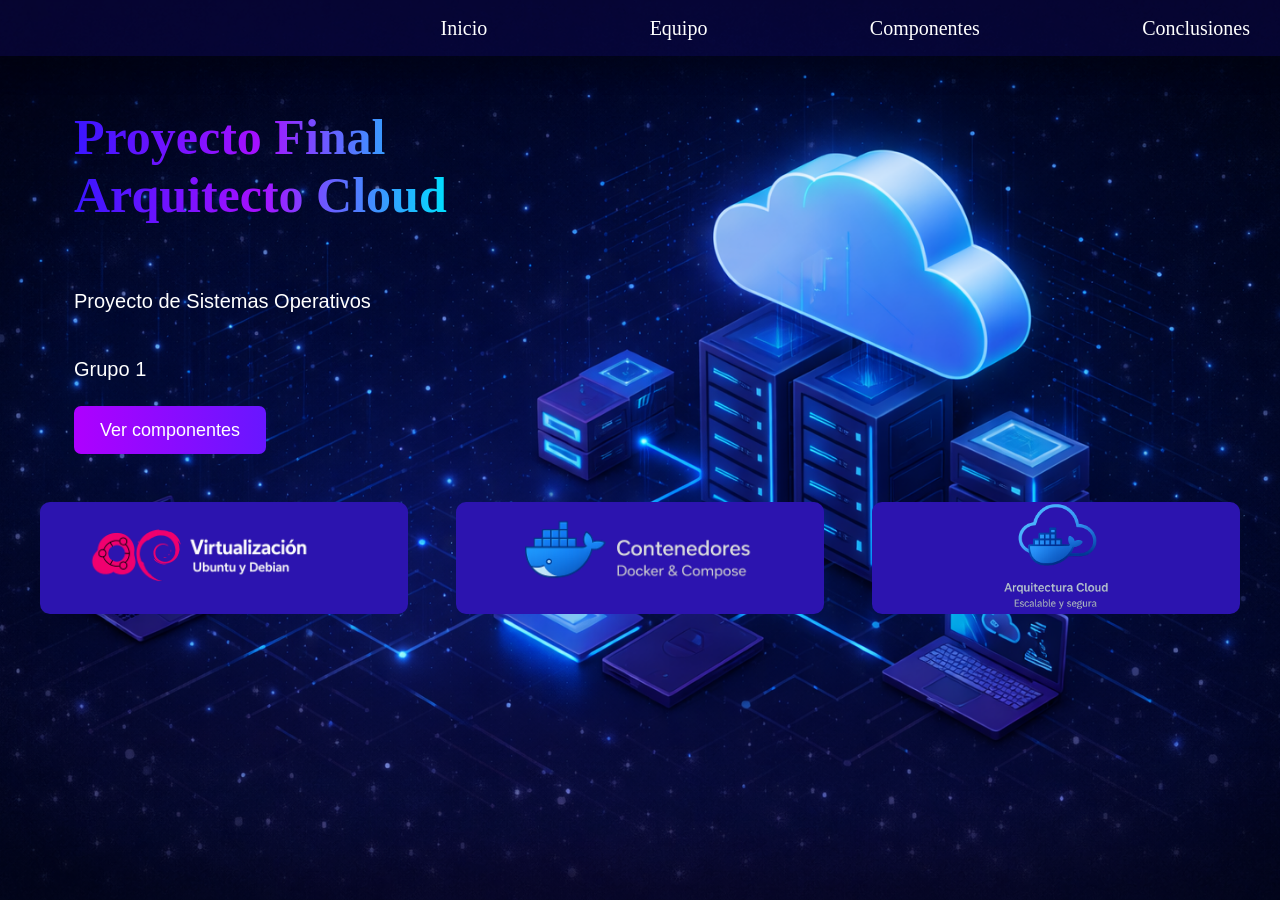
<file: docs/index.html>
<!doctype html>
<html lang="es">
  <head>
    <meta charset="UTF-8" />
    <meta name="viewport" content="width=device-width, initial-scale=1.0" />
    <link rel="stylesheet" href="./css/index.css" />
    <title>Home</title>
  </head>
  <body>
    <nav>
      <a href="./index.html">Inicio</a>
      <a href="./html/equipo.html">Equipo</a>
      <a href="./html/componentes.html">Componentes</a>
      <a href="./html/conclusiones.html">Conclusiones</a>
    </nav>
    <main>
      <section>
        <div class="contenedorPrincipal">
          <div class="contenedor1">
            <h1 class="titulo">
              Proyecto Final <br />
              Arquitecto Cloud
            </h1>
            <p class="texto">Proyecto de Sistemas Operativos</p>
            <p class="texto">Grupo 1</p>
            <a class="btnComponentes" href="./html/componentes.html"
              >Ver componentes</a
            >
          </div>
          <div class="contenedor2">
            <div class="contenedorInfo">
              <img class="imgVirtualizacion" src="./src/index-componente-virtualizacion.png" alt="Virtualización" />
            </div>
            <div class="contenedorInfo">
              <img class="imgContenedores" src="./src/index-componente-contenedores.png" alt="Contenedores" />
            </div>
            <div class="contenedorInfo">
              <img class="imgArquitectura" src="./src/index-componente-arquitectura.png" alt="Arquitectura Cloud" />
            </div>
          </div>
        </div>
      </section>
    </main>
  </body>
</html>
</file>
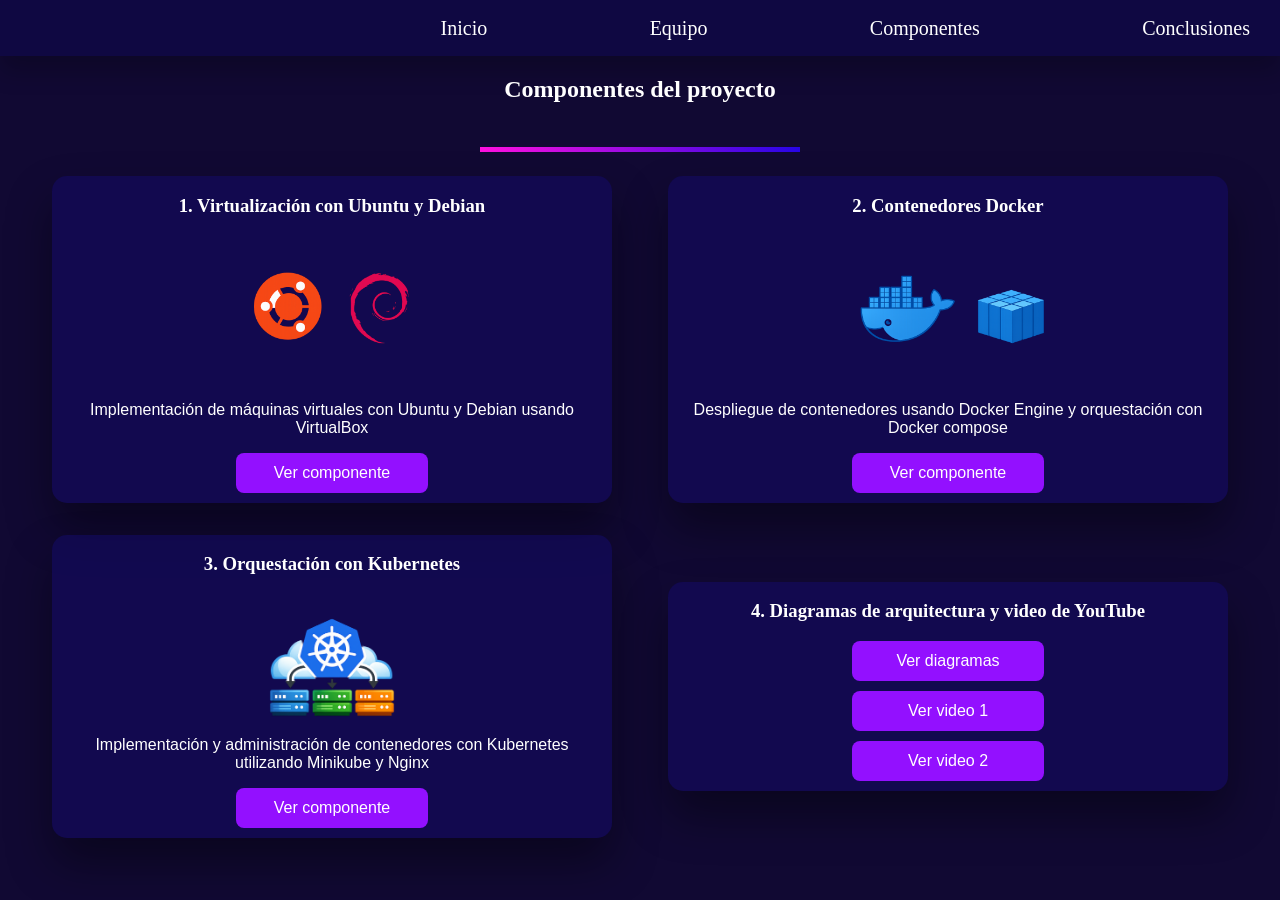
<file: docs/html/componentes.html>
<!doctype html>
<html lang="es">
  <head>
    <meta charset="UTF-8" />
    <meta name="viewport" content="width=device-width, initial-scale=1.0" />
    <link rel="stylesheet" href="../css/componentes_Principal.css" />
    <title>Componentes</title>
  </head>
  <body>
    <nav>
      <a href="../index.html">Inicio</a>
      <a href="../html/equipo.html">Equipo</a>
      <a href="../html/componentes.html">Componentes</a>
      <a href="../html/conclusiones.html">Conclusiones</a>
    </nav>
    <main class="contenedorPrincipal">
      <section>
        <h1>Componentes del proyecto</h1>
        <div class="linea"></div>
        <div class="contenedorComponentes">
          <div class="componetes">
            <div class="card">
              <h3>1. Virtualización con Ubuntu y Debian</h3>
              <img src="../src/logos-ubuntu-debian.png" alt="Ubutu y Debian" />
              <p>
                Implementación de máquinas virtuales con Ubuntu y Debian usando
                VirtualBox
              </p>
              <a class="btnVercomponente" href="../html/virtualizacion.html">Ver componente</a>
            </div>
            <div class="card">
              <h3>2. Contenedores Docker</h3>
              <img src="../src/logo-docker.png" alt="Contenedores Docker" />
              <p>
                Despliegue de contenedores usando Docker Engine y orquestación
                con Docker compose
              </p>
              <a class="btnVercomponente" href="../html/docker.html">Ver componente</a>
            </div>
          </div>
          <div class="componetes">
            <div class="card">
              <h3>3. Orquestación con Kubernetes</h3>
              <img src="../src/logo-kubernetes1.png" alt="Kubernetes" />
              <p>
                Implementación y administración de contenedores con Kubernetes
                <br />
                utilizando Minikube y Nginx
              </p>
              <a class="btnVercomponente" href="../html/kubernetes.html">Ver componente</a>
            </div>
            <div class="card">
              <h3>4. Diagramas de arquitectura y video de YouTube</h3>
              <!-- <img
                src="../src/logo-arquitectura-video.png"
                alt="Driagrama y video"
              /> -->
              <div class="conenedorBtnlink">
                <a class="btnLink" href="../html/diagramas.html">Ver diagramas</a>
                <a class="btnLink" href="https://www.youtube.com/watch?v=cbGU-Suy0mw" target="_blank" rel="noopener noreferrer">Ver video 1</a>
                <a class="btnLink" href="https://youtu.be/ZXorgMkLOH4" target="_blank" rel="noopener noreferrer">Ver video 2</a>
              </div>
            </div>
          </div>
        </div>
      </section>
    </main>
  </body>
</html>
</file>
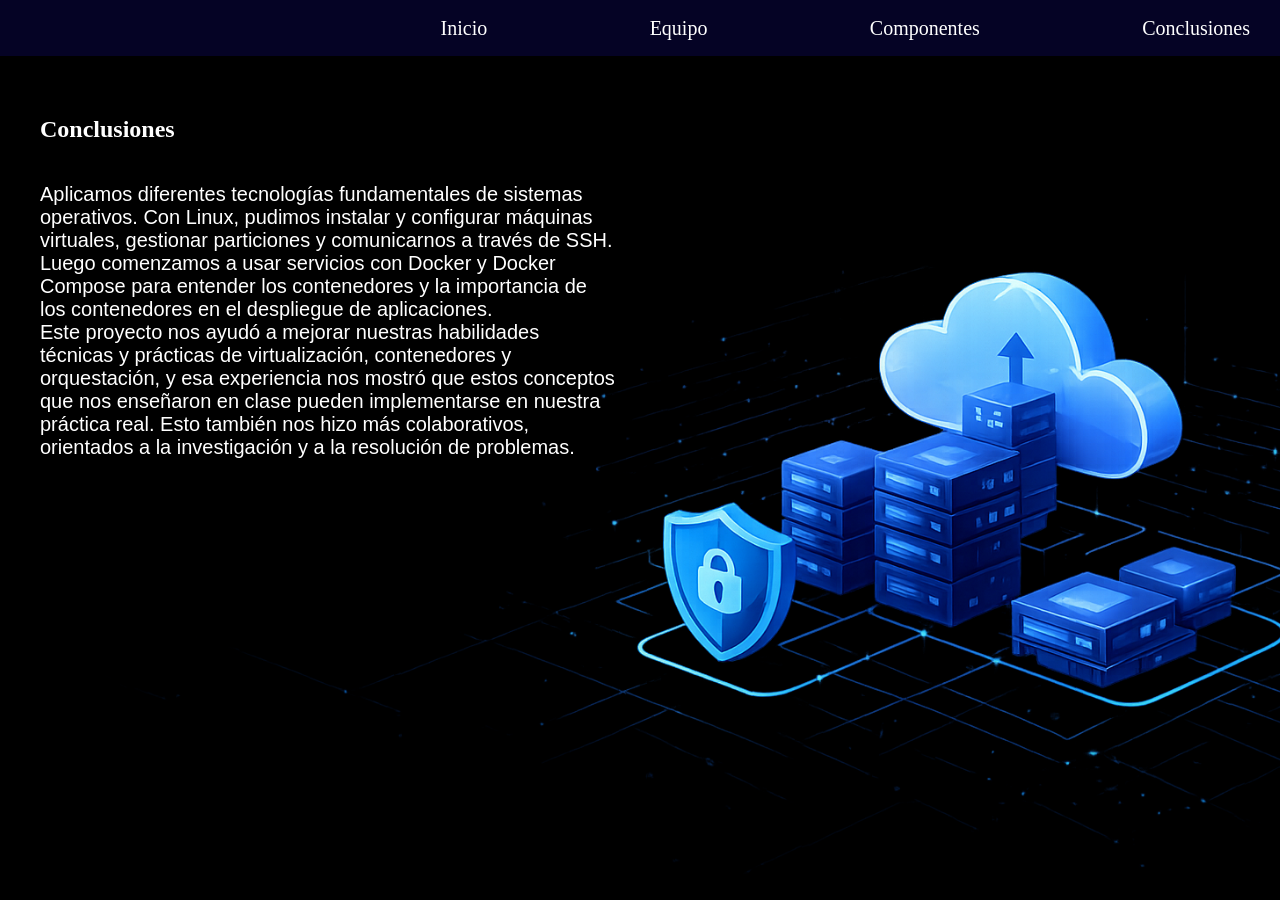
<file: docs/html/conclusiones.html>
<!doctype html>
<html lang="es">
  <head>
    <meta charset="UTF-8" />
    <meta name="viewport" content="width=device-width, initial-scale=1.0" />
    <link rel="stylesheet" href="../css/conclusiones.css" />
    <title>Conclusiones</title>
  </head>
  <body>
    <nav>
      <a href="../index.html">Inicio</a>
      <a href="../html/equipo.html">Equipo</a>
      <a href="../html/componentes.html">Componentes</a>
      <a href="../html/conclusiones.html">Conclusiones</a>
    </nav>
    <main>
      <section>
        <div class="contenedorTexto">
          <h1>Conclusiones</h1>
          <p>
            Aplicamos diferentes tecnologías fundamentales de sistemas
            operativos. Con Linux, pudimos instalar y configurar máquinas
            virtuales, gestionar particiones y comunicarnos a través de SSH.
            Luego comenzamos a usar servicios con Docker y Docker Compose para
            entender los contenedores y la importancia de los contenedores en el
            despliegue de aplicaciones.
            <br />
            Este proyecto nos ayudó a mejorar nuestras habilidades técnicas y
            prácticas de virtualización, contenedores y orquestación, y esa
            experiencia nos mostró que estos conceptos que nos enseñaron en
            clase pueden implementarse en nuestra práctica real. Esto también
            nos hizo más colaborativos, orientados a la investigación y a la
            resolución de problemas.
          </p>
        </div>
      </section>
    </main>
  </body>
</html>
</file>
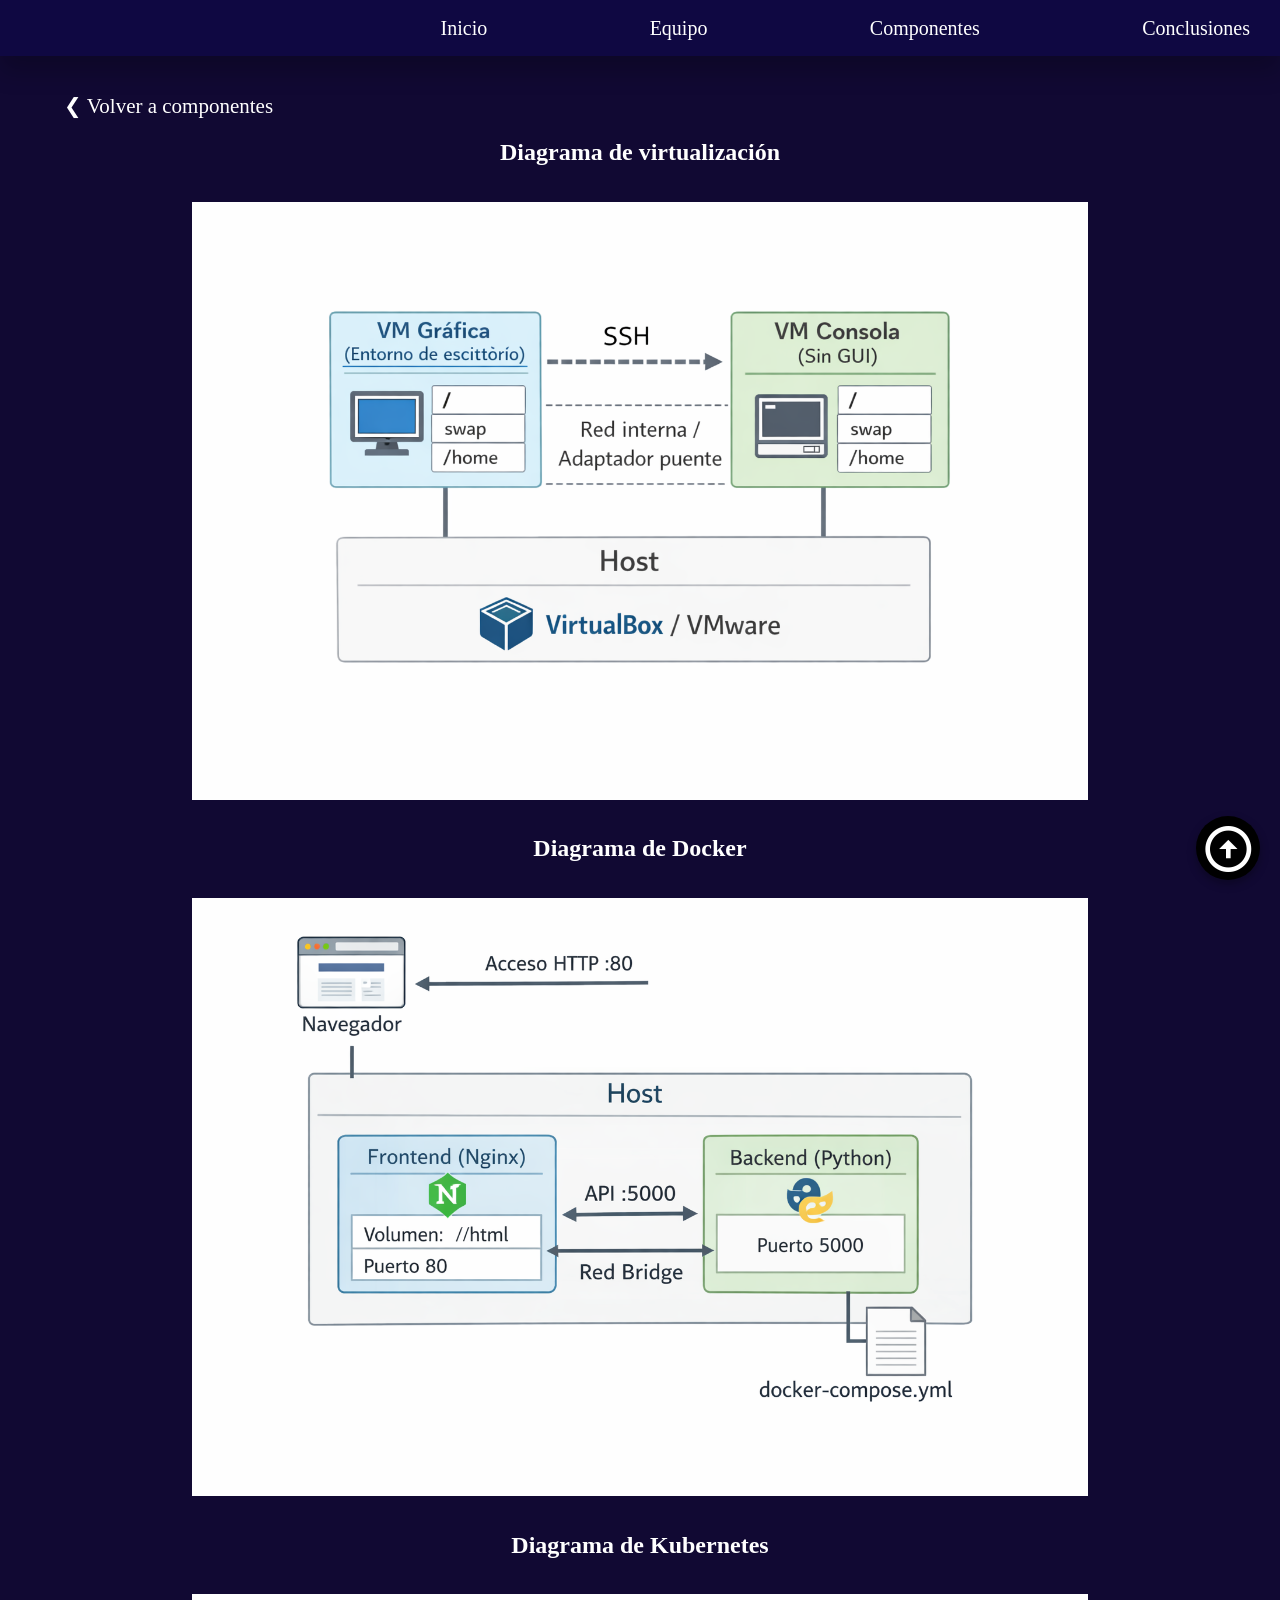
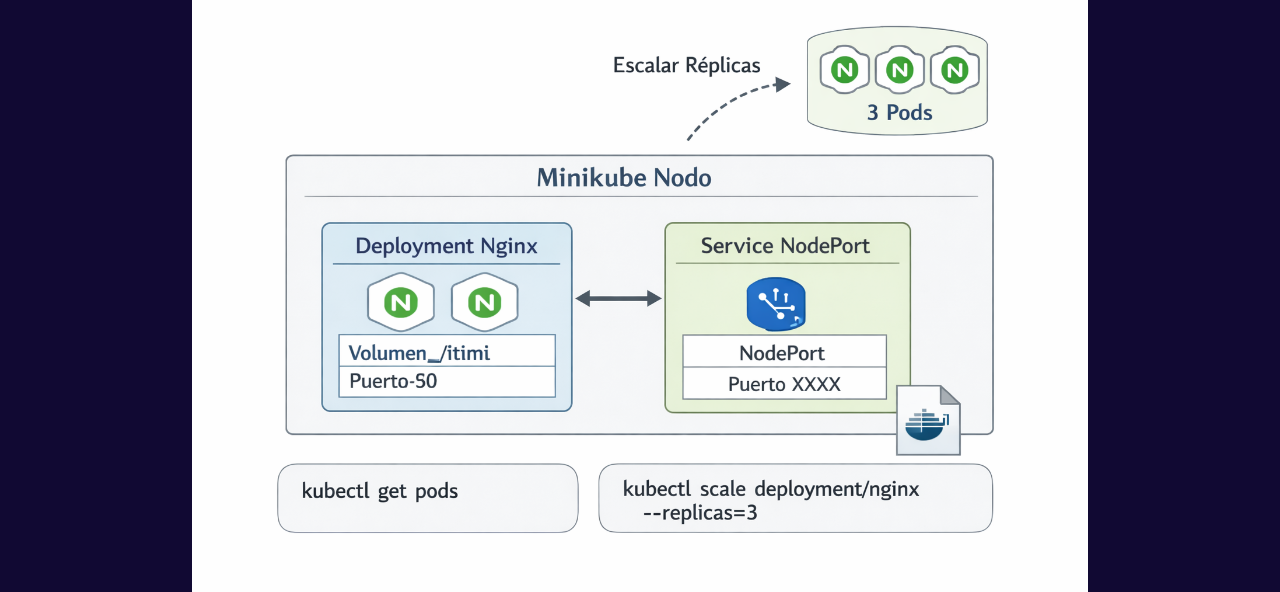
<file: docs/html/diagramas.html>
<!doctype html>
<html lang="en">
  <head>
    <meta charset="UTF-8" />
    <meta name="viewport" content="width=device-width, initial-scale=1.0" />
    <link rel="stylesheet" href="../css/diagramas.css" />
    <link
      href="https://unpkg.com/boxicons@2.1.4/css/boxicons.min.css"
      rel="stylesheet"
    />
    <title>Diagramas de arquitectura</title>
  </head>
  <body>
    <nav>
      <a href="../index.html">Inicio</a>
      <a href="../html/equipo.html">Equipo</a>
      <a href="../html/componentes.html">Componentes</a>
      <a href="../html/conclusiones.html">Conclusiones</a>
    </nav>
    <a class="btnVolver" href="../html/componentes.html"
      >❮ Volver a componentes</a
    >
    <maiv>
      <section id="inicio">
        <h2>Diagrama de virtualización</h2>
        <img src="../src/diagrama-virtualizacion.png" alt="">
        <h2>Diagrama de Docker</h2>
        <img src="../src/diagrama-docker.png" alt="">
        <h2>Diagrama de Kubernetes</h2>
        <img src="../src/diagrama-kubernetes.png" alt="">
      </section>
    </maiv>
    <a class="btnFlotante" href="#inicio"
      ><i class="bx bx-up-arrow-circle"></i
    ></a>
  </body>
</html>
</file>
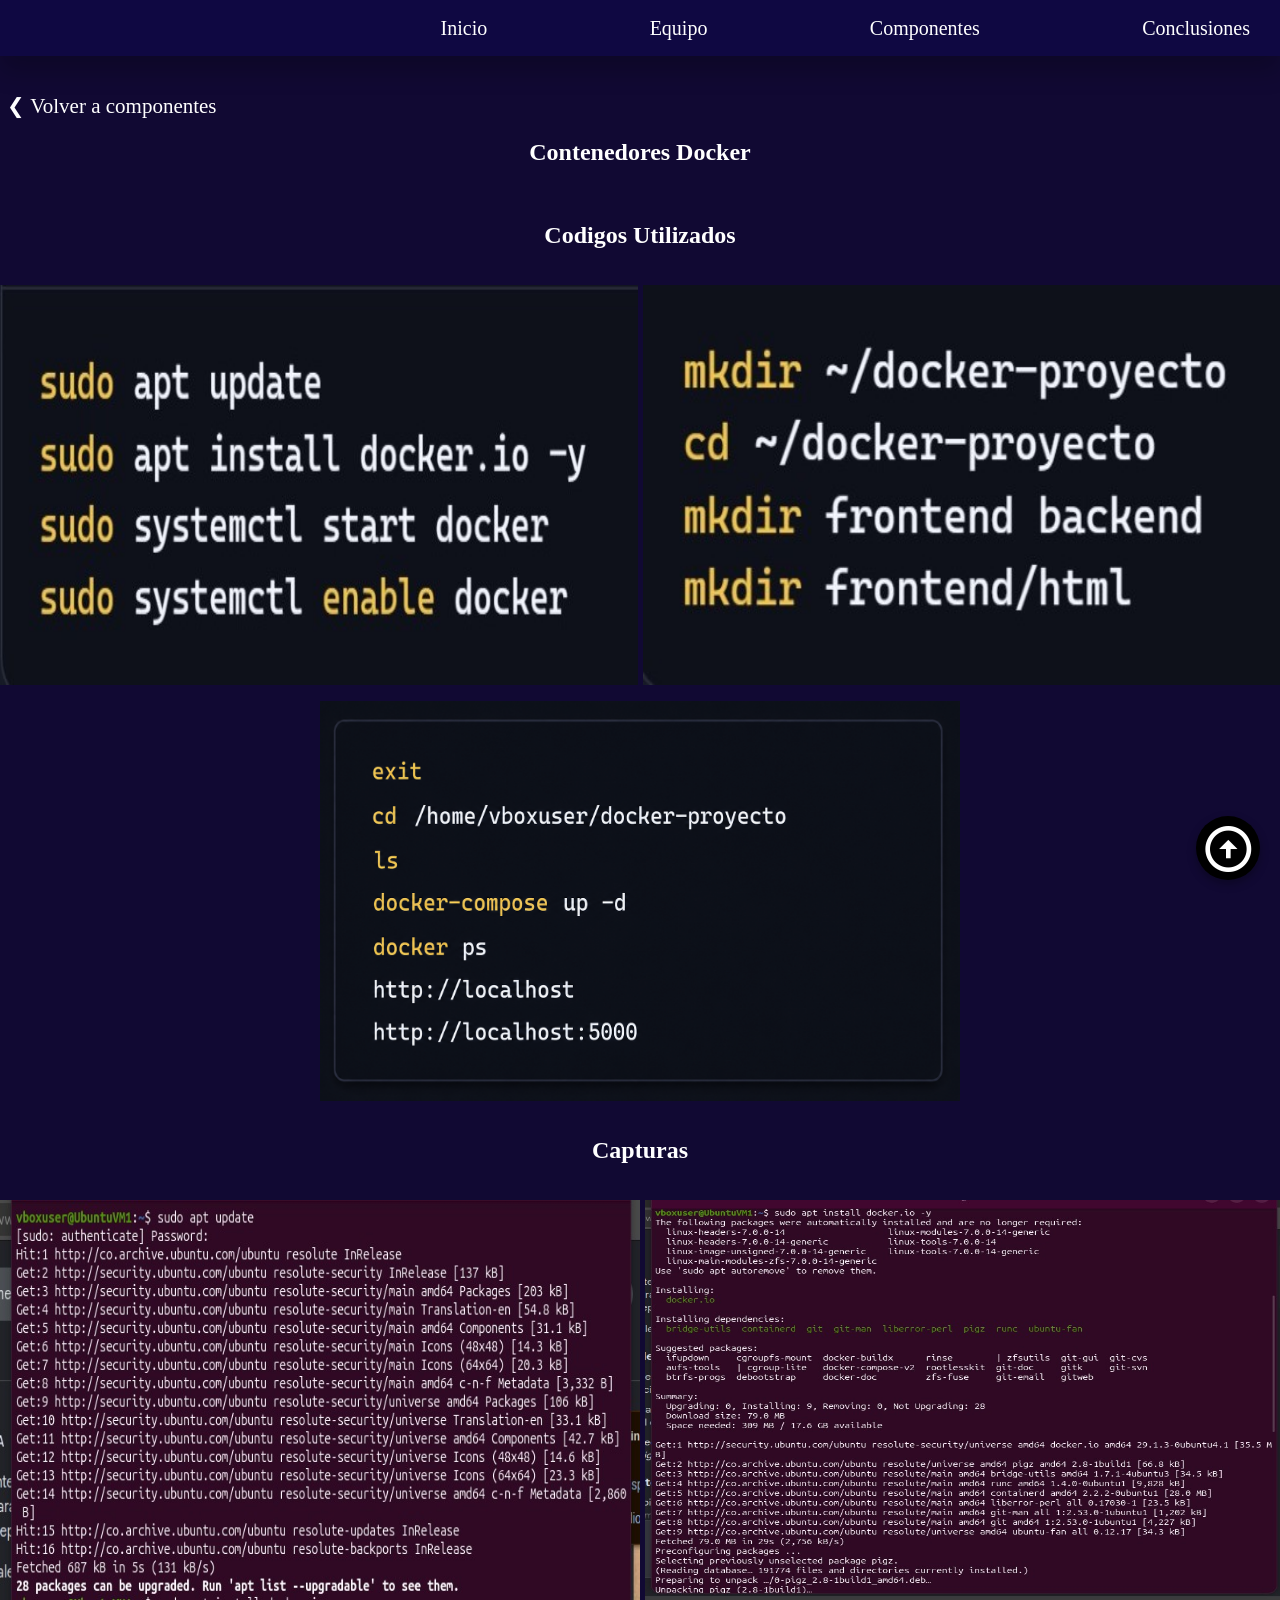
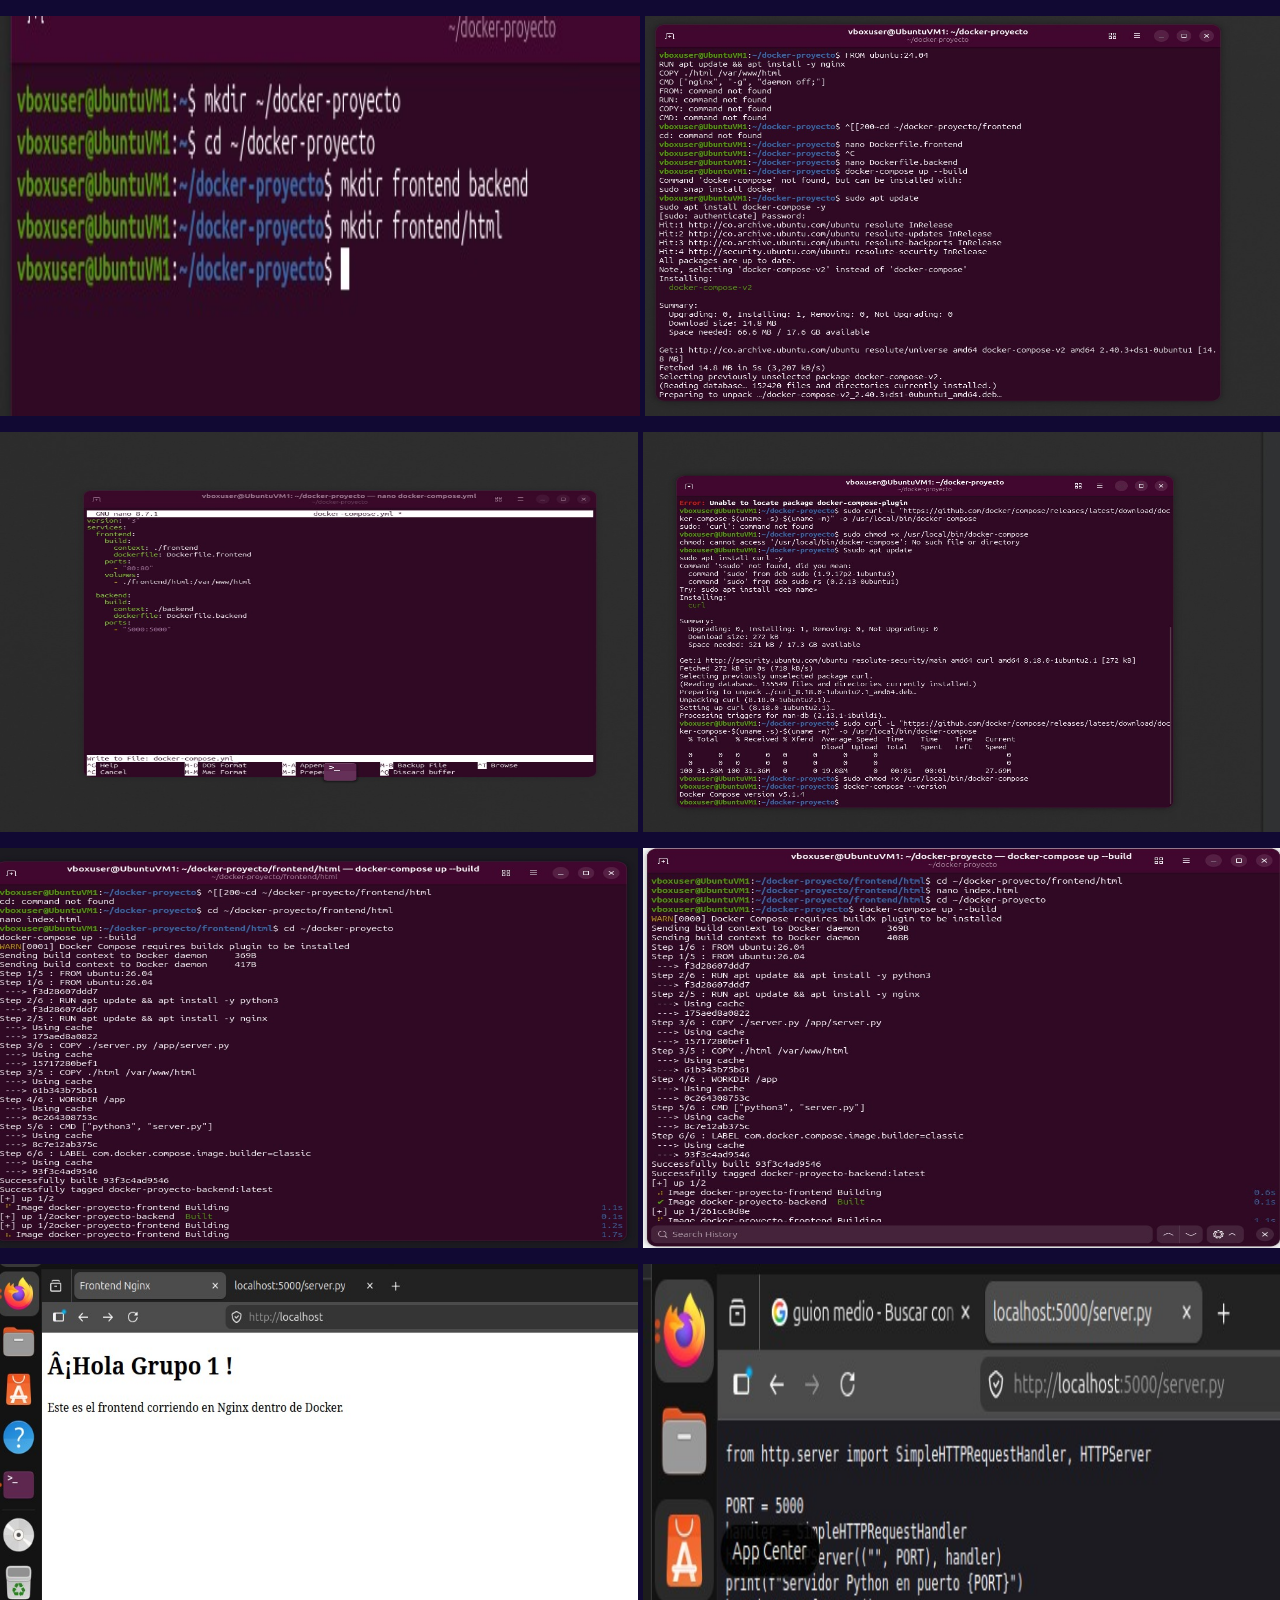
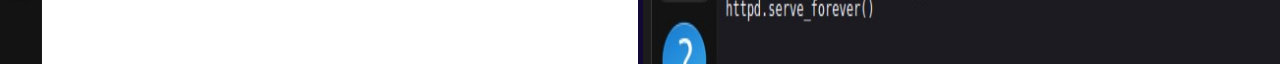
<file: docs/html/docker.html>
<!doctype html>
<html lang="es">
  <head>
    <meta charset="UTF-8" />
    <meta name="viewport" content="width=device-width, initial-scale=1.0" />
    <link rel="stylesheet" href="../css/docker.css" />
    <link
      href="https://unpkg.com/boxicons@2.1.4/css/boxicons.min.css"
      rel="stylesheet"
    />
    <title>Docker</title>
  </head>
  <body>
    <nav>
      <a href="../index.html">Inicio</a>
      <a href="../html/equipo.html">Equipo</a>
      <a href="../html/componentes.html">Componentes</a>
      <a href="../html/conclusiones.html">Conclusiones</a>
    </nav>
    <main>
      <a class="btnVolver" href="../html/componentes.html"
        >❮ Volver a componentes</a
      >
      <section id="inicio">
        <h1>Contenedores Docker</h1>
        <h2>Codigos Utilizados</h2>
        <div class="contenedorImagenes">
          <img src="../src/codigos-docker1.jpeg" alt="" />
          <img src="../src/codigos-docker2.jpeg" alt="" />
        </div>
        <div class="contenedorImagenes">
          <img src="../src/codigos-docker3.png" alt="" />
        </div>
        <h2>Capturas</h2>
        <div class="contenedorImagenes">
          <img src="../src/docker1.jpeg" alt="" />
          <img src="../src/docker2.jpeg" alt="" />
        </div>
        <div class="contenedorImagenes">
          <img src="../src/docker3.jpeg" alt="" />
          <img src="../src/docker4.jpeg" alt="" />
        </div>
        <div class="contenedorImagenes">
          <img src="../src/docker5.jpeg" alt="" />
          <img src="../src/docker6.jpeg" alt="" />
        </div>
        <div class="contenedorImagenes">
          <img src="../src/docker7.jpeg" alt="" />
          <img src="../src/docker8.jpeg" alt="" />
        </div>
        <div class="contenedorImagenes">
          <img src="../src/docker9.jpeg" alt="" />
          <img src="../src/docker10.jpeg" alt="" />
        </div>
      </section>
      <a class="btnFlotante" href="#inicio"
        ><i class="bx bx-up-arrow-circle"></i
      ></a>
    </main>
  </body>
</html>
</file>
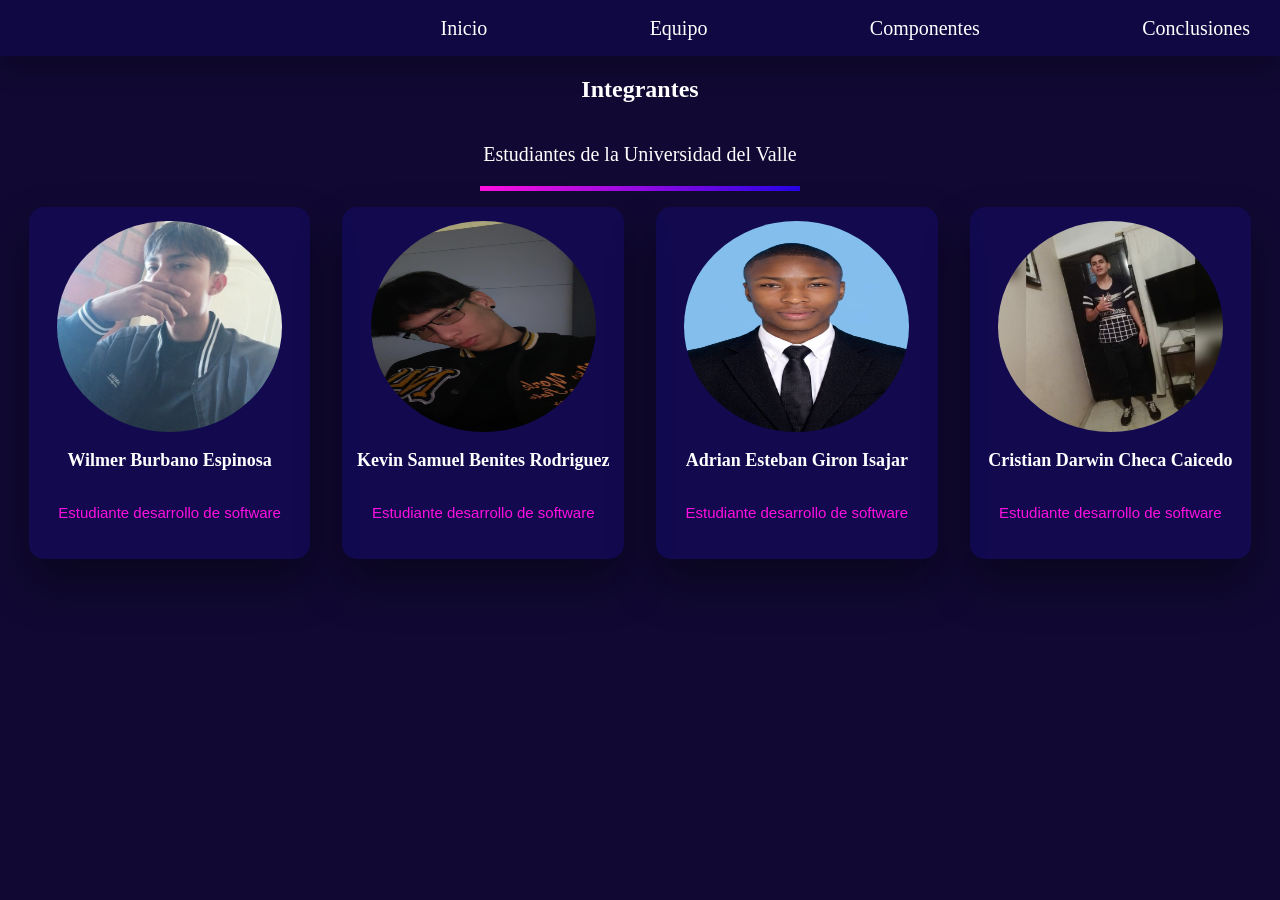
<file: docs/html/equipo.html>
<!doctype html>
<html lang="es">
  <head>
    <meta charset="UTF-8" />
    <meta name="viewport" content="width=device-width, initial-scale=1.0" />
    <link rel="stylesheet" href="../css/equipo.css" />
    <title>Equipo</title>
  </head>
  <body>
    <nav>
      <a href="../index.html">Inicio</a>
      <a href="../html/equipo.html">Equipo</a>
      <a href="../html/componentes.html">Componentes</a>
      <a href="../html/conclusiones.html">Conclusiones</a>
    </nav>
    <main>
      <section>
        <div class="contenedorTxt">
          <h1>Integrantes</h1>
          <p>Estudiantes de la Universidad del Valle</p>
          <div class="linea"></div>
        </div>
        <div class="contenedorIntegrantes">
          <div class="contenedorCard">
            <div class="card">
              <img src="../src/wilmer-perfil.jpeg" alt="foto" />
              <p class="nombreIntegrante">Wilmer Burbano Espinosa</p>
              <p class="ocupacion">Estudiante desarrollo de software</p>
            </div>
            <div class="card">
              <img src="../src/samuel-perfil.jpeg" alt="foto" />
              <p class="nombreIntegrante">Kevin Samuel Benites Rodriguez</p>
              <p class="ocupacion">Estudiante desarrollo de software</p>
            </div>
            <div class="card">
              <img src="../src/giron-perfil.jpeg" alt="foto" />
              <p class="nombreIntegrante">Adrian Esteban Giron Isajar</p>
              <p class="ocupacion">Estudiante desarrollo de software</p>
            </div>
            <div class="card">
              <img src="../src/checa-perfil.jpeg" alt="foto" />
              <p class="nombreIntegrante">Cristian Darwin Checa Caicedo</p>
              <p class="ocupacion">Estudiante desarrollo de software</p>
            </div>
          </div>
        </div>
      </section>
    </main>
  </body>
</html>
</file>
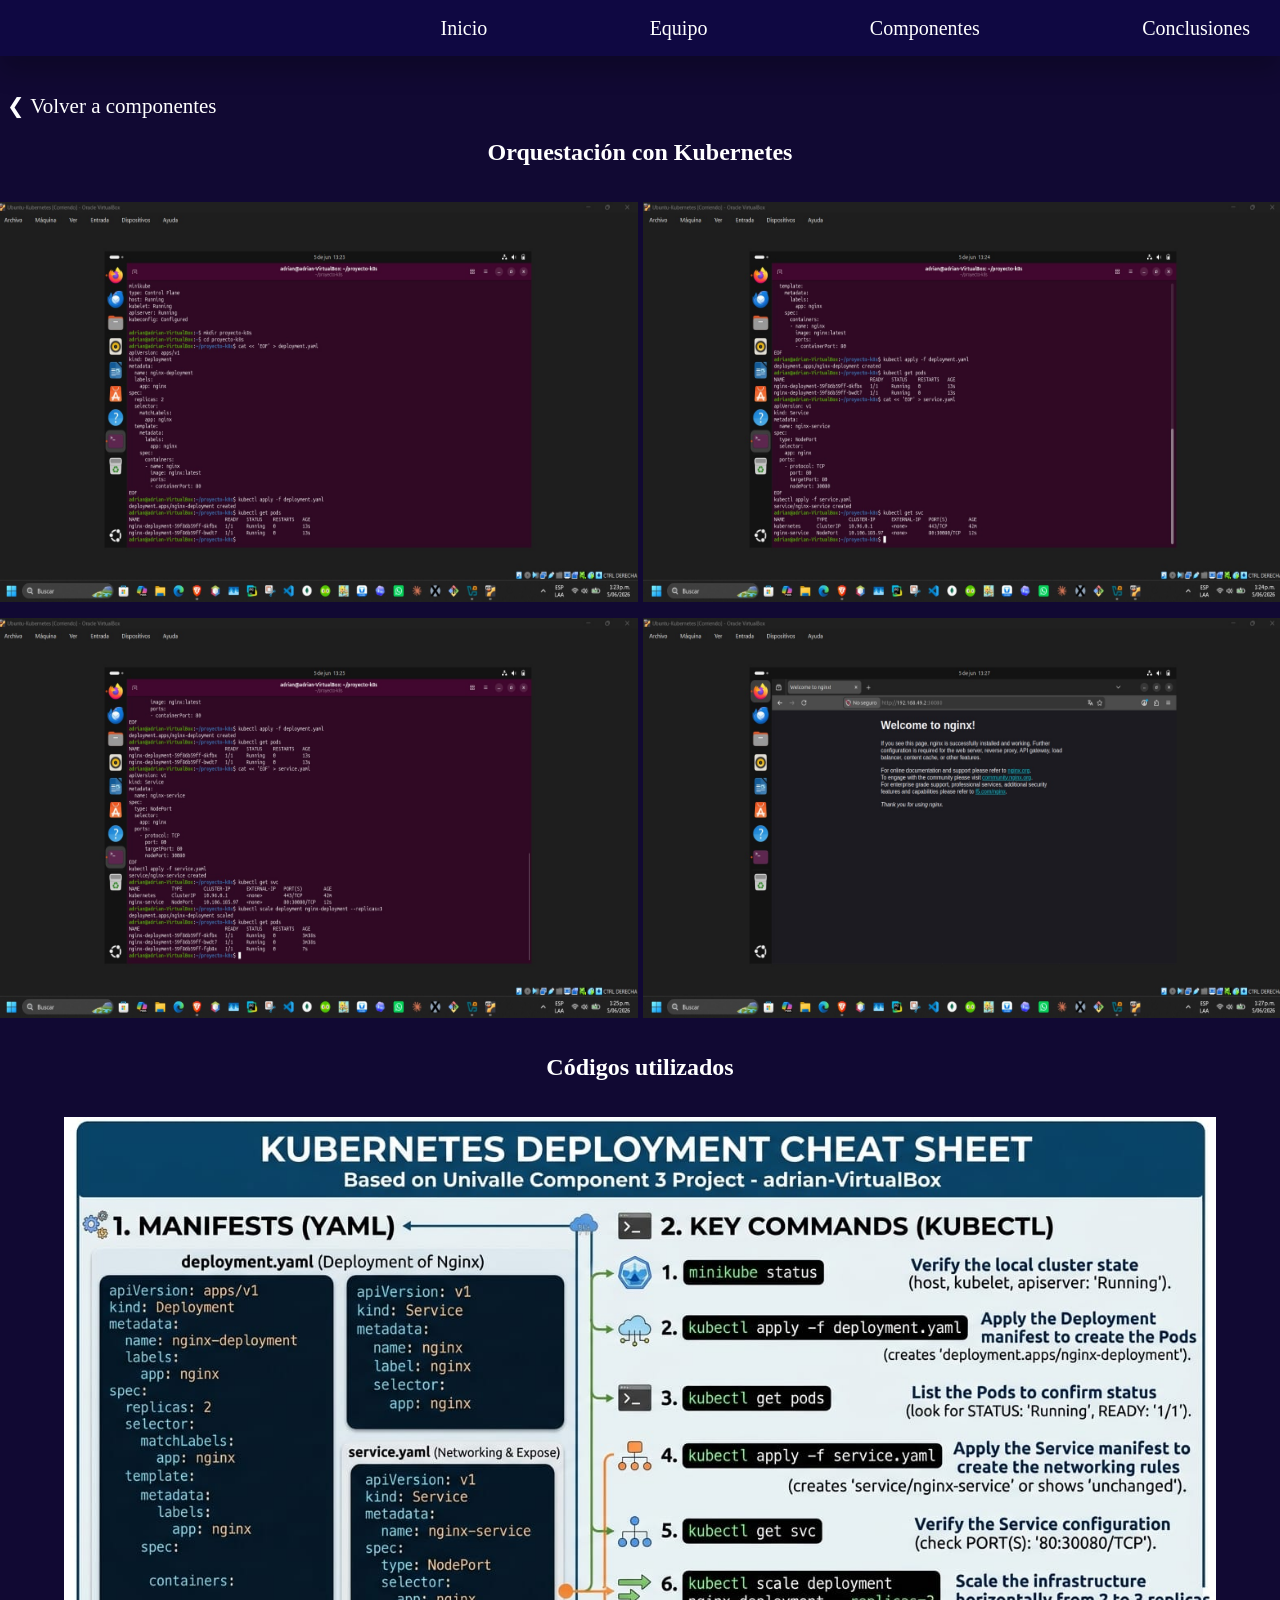
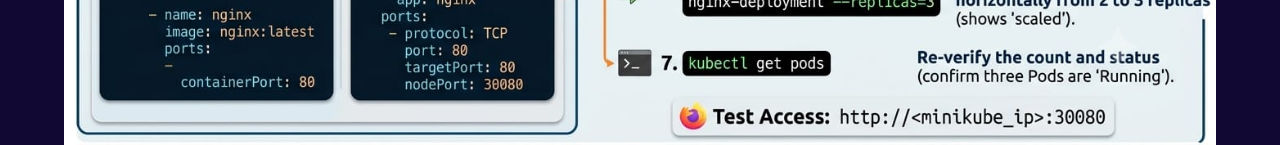
<file: docs/html/kubernetes.html>
<!doctype html>
<html lang="es">
  <head>
    <meta charset="UTF-8" />
    <meta name="viewport" content="width=device-width, initial-scale=1.0" />
    <link rel="stylesheet" href="../css/kubernetes.css" />
    <title>Kubernetes</title>
  </head>
  <body>
    <nav>
      <a href="../index.html">Inicio</a>
      <a href="../html/equipo.html">Equipo</a>
      <a href="../html/componentes.html">Componentes</a>
      <a href="../html/conclusiones.html">Conclusiones</a>
    </nav>
    <main>
      <a class="btnVolver" href="../html/componentes.html"
        >❮ Volver a componentes</a
      >
      <section id="inicio">
        <h1>Orquestación con Kubernetes</h1>
        <div class="contenedorImagenes">
          <img src="../src/kubernetes-ft1.jpeg" alt="" />
          <img src="../src/kubernetes-ft2.jpeg" alt="" />
        </div>
        <div class="contenedorImagenes">
          <img src="../src/kubernetes-ft3.jpeg" alt="" />
          <img src="../src/kubernetes-ft4.jpeg" alt="" />
        </div>
        <h2>Códigos utilizados</h2>
        <div class="contenedorImagenes">
          <img class="codKubernetes" src="../src/coodigos-kubernetes.jpeg" alt="">
        </div>
      </section>
    </main>
  </body>
</html>
</file>
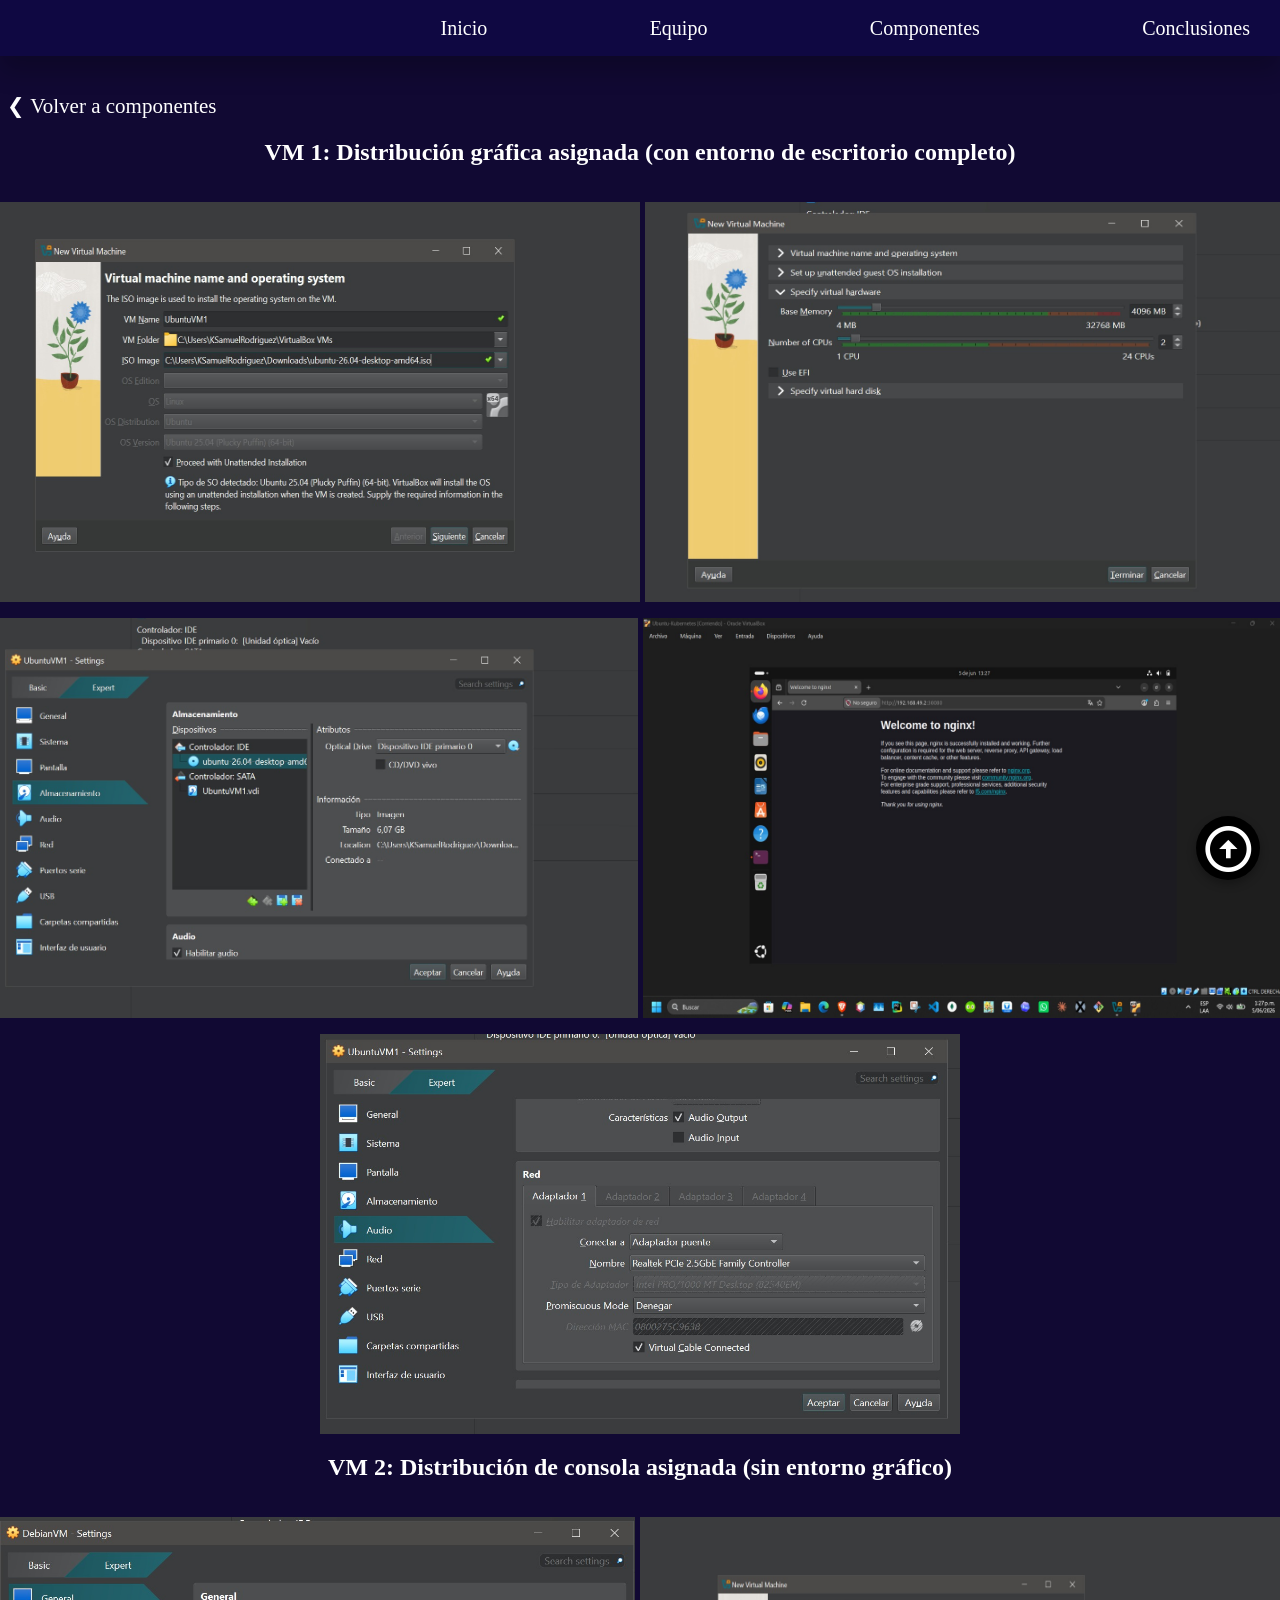
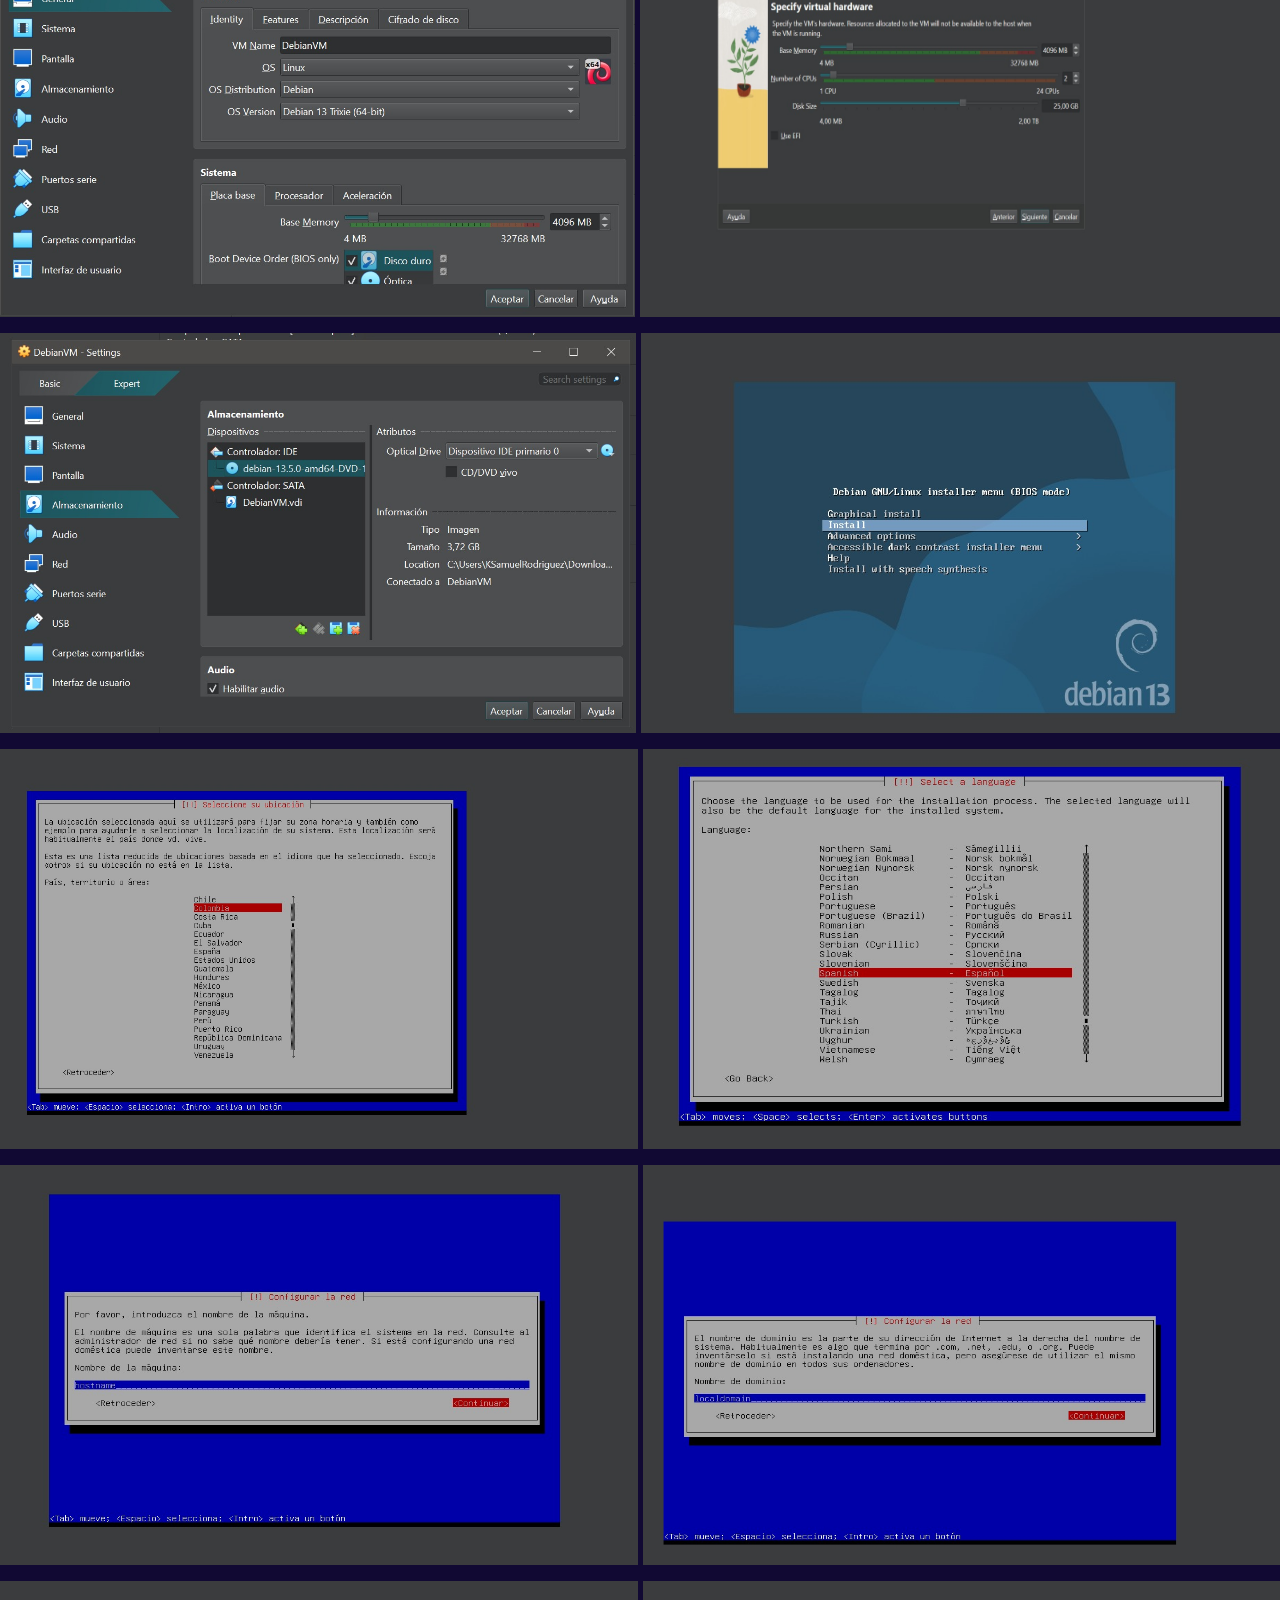
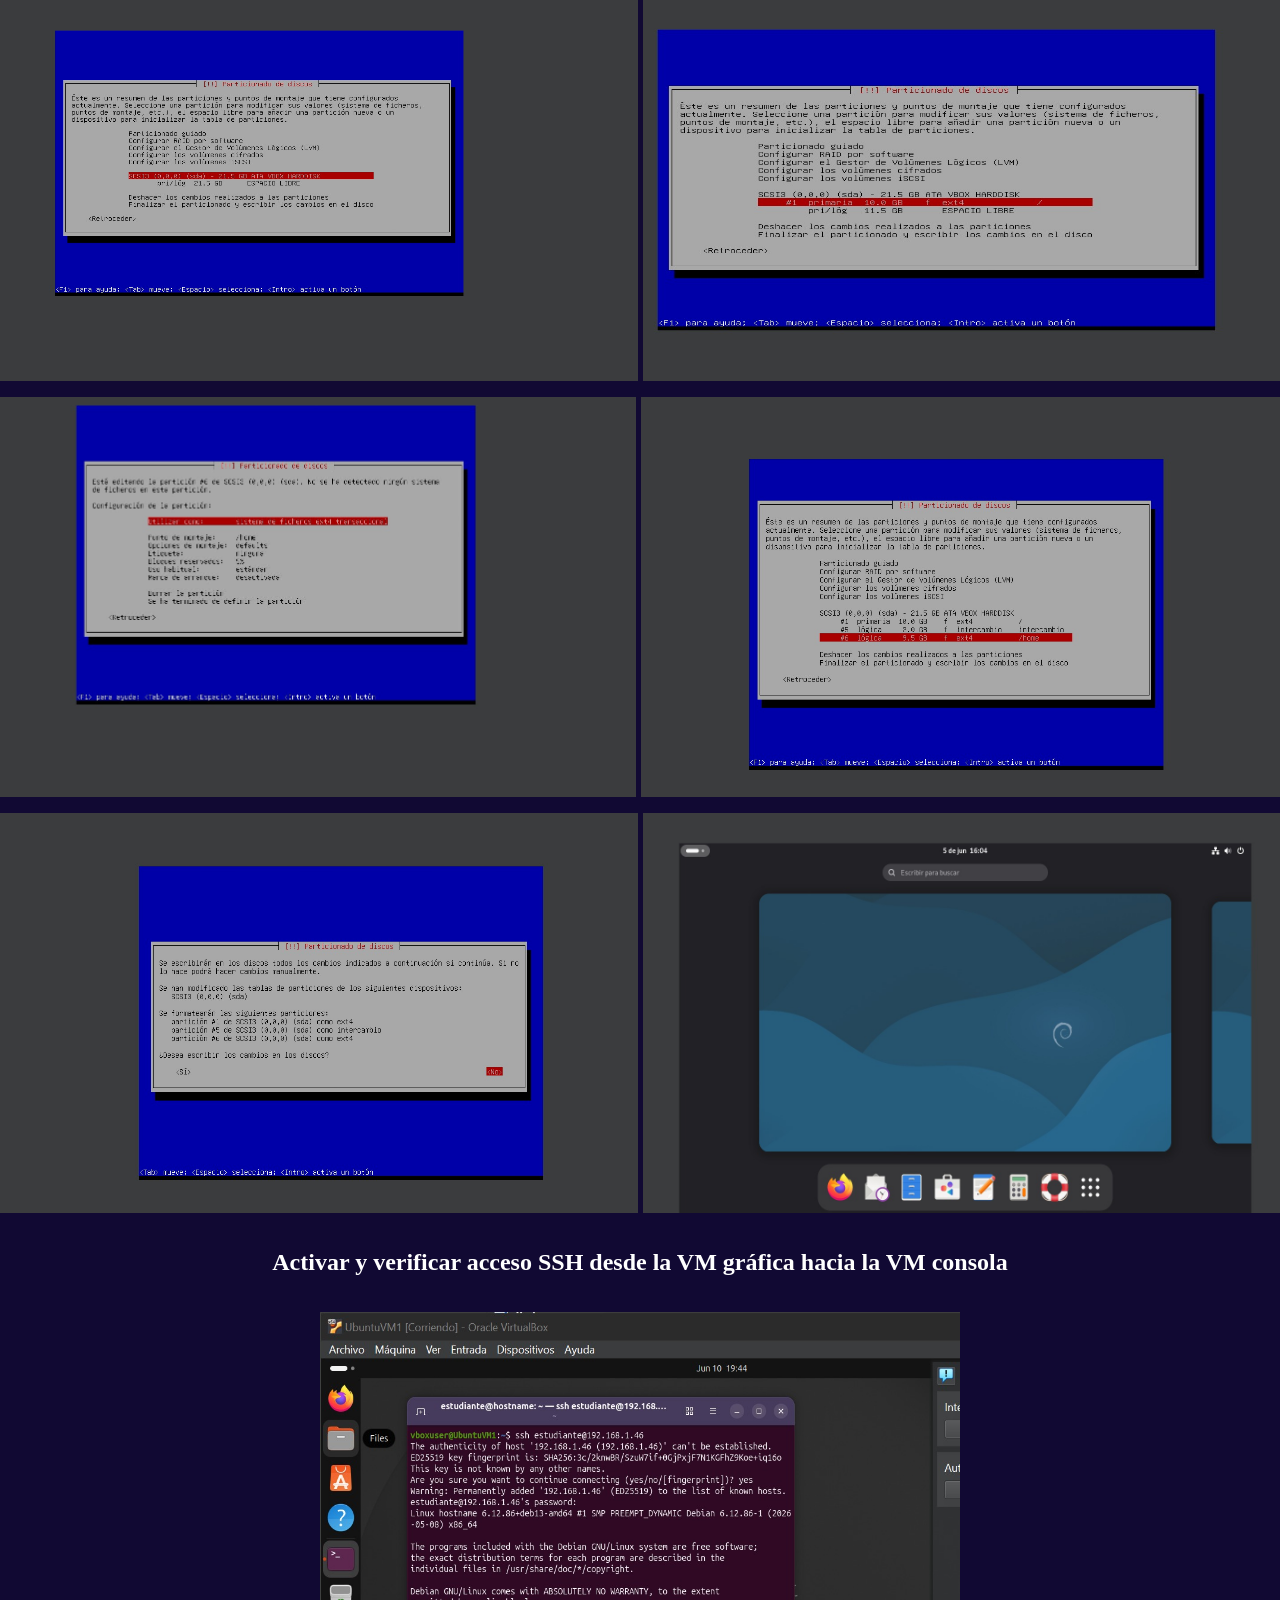
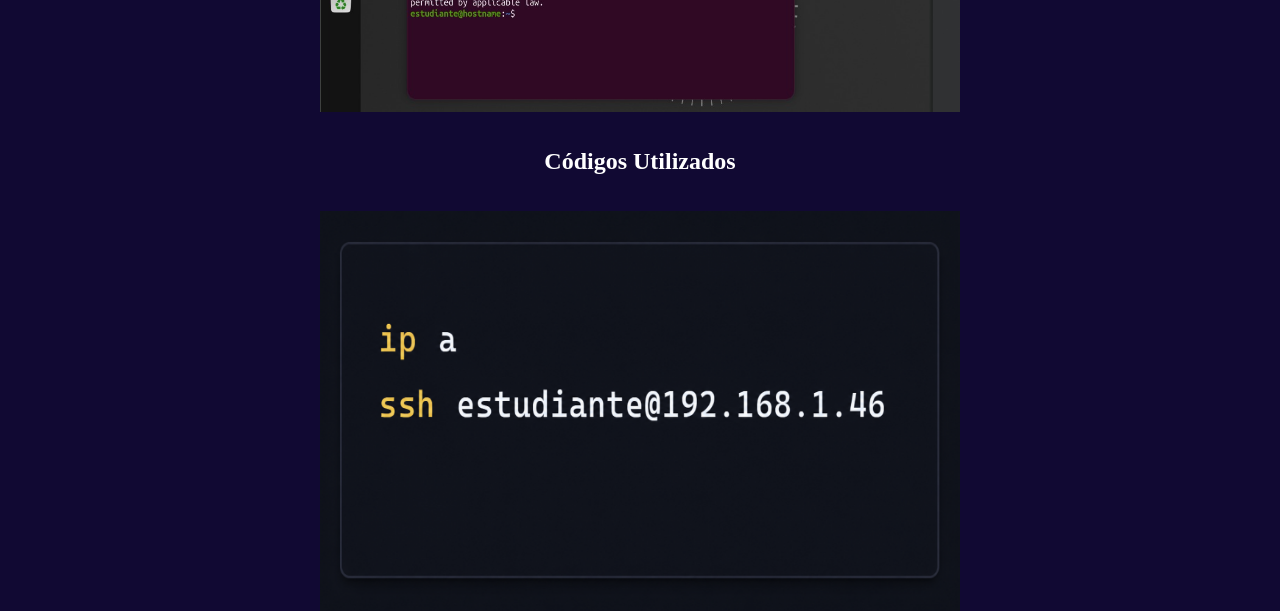
<file: docs/html/virtualizacion.html>
<!doctype html>
<html lang="es">
  <head>
    <meta charset="UTF-8" />
    <meta name="viewport" content="width=device-width, initial-scale=1.0" />
    <link rel="stylesheet" href="../css/virtualizacion.css" />
    <link
      href="https://unpkg.com/boxicons@2.1.4/css/boxicons.min.css"
      rel="stylesheet"
    />
    <title>Virtualización</title>
  </head>
  <body>
    <nav>
      <a href="../index.html">Inicio</a>
      <a href="../html/equipo.html">Equipo</a>
      <a href="../html/componentes.html">Componentes</a>
      <a href="../html/conclusiones.html">Conclusiones</a>
    </nav>
    <main>
      <a class="btnVolver" href="../html/componentes.html"
        >❮ Volver a componentes</a
      >
      <section id="inicio">
        <h2>
          VM 1: Distribución gráfica asignada (con entorno de escritorio
          completo)
        </h2>
        <div class="contenedorImagenes">
          <img src="../src/maquina1-ft1.jpeg" alt="" />
          <img src="../src/maquina1-ft2.jpeg" alt="" />
        </div>
        <div class="contenedorImagenes">
          <img src="../src/maquina1-ft3.jpeg" alt="" />
          <img src="../src/maquina1-ft4.jpeg" alt="" />
        </div>
        <div class="contenedorImagenes">
          <img src="../src/maquina1-ft5.jpeg" alt="" />
        </div>
      </section>
      <section>
        <h2>VM 2: Distribución de consola asignada (sin entorno gráfico)</h2>
        <div class="contenedorImagenes">
          <img src="../src/maquina2-ft1.jpeg" alt="" />
          <img src="../src/maquina2-ft2.jpeg" alt="" />
        </div>
        <div class="contenedorImagenes">
          <img src="../src/maquina2-ft3.jpeg" alt="" />
          <img src="../src/maquina2-ft4.jpeg" alt="" />
        </div>
        <div class="contenedorImagenes">
          <img src="../src/maquina2-ft5.jpeg" alt="" />
          <img src="../src/maquina2-ft6.jpeg" alt="" />
        </div>
        <div class="contenedorImagenes">
          <img src="../src/maquina2-ft7.jpeg" alt="" />
          <img src="../src/maquina2-ft8.jpeg" alt="" />
        </div>
        <div class="contenedorImagenes">
          <img src="../src/maquina2-ft9.jpeg" alt="" />
          <img src="../src/maquina2-ft10.jpeg" alt="" />
        </div>
        <div class="contenedorImagenes">
          <img src="../src/maquina2-ft11.jpeg" alt="" />
          <img src="../src/maquina2-ft12.jpeg" alt="" />
        </div>
        <div class="contenedorImagenes">
          <img src="../src/maquina2-ft13.jpeg" alt="" />
          <img src="../src/maquina2-ft14.jpeg" alt="" />
        </div>
        <h2>
          Activar y verificar acceso SSH desde la VM gráfica hacia la VM consola
        </h2>
        <div class="contenedorImagenes">
          <img src="../src/maquina2-ft15.jpeg" alt="" />
        </div>
        <h2>Códigos Utilizados</h2>
        <div class="contenedorImagenes">
          <img src="../src/codigos1-virtualizacion.png" alt="" />
        </div>
      </section>
      <a class="btnFlotante" href="#inicio"
        ><i class="bx bx-up-arrow-circle"></i
      ></a>
    </main>
  </body>
</html>
</file>
<file: docs/css/index.css>
* {
  box-sizing: border-box;
}

html,
body {
  height: 100%;
  margin: 0;
  padding: 0;
}

body {
  background: url("../src/Img-background.png");
  background-size: cover;
  background-position: center;
  background-repeat: no-repeat;
  background-attachment: fixed;
}

nav {
  display: flex;
  align-items: center;
  justify-content: flex-end;
  width: 100%;
  height: 3.5rem;
  gap: 8%;
  background: rgba(13, 8, 87, 0.432);
  box-shadow: 0 15px 25px rgba(0, 0, 0, 0.233);
}

nav a {
  text-decoration: none;
  color: white;
  font-size: 20px;
  padding: 30px;
}

a:hover {
  color: #ff10df;
}

/*----------------------------------- Contenedores ----------------------------------*/

main {
  display: flex;
  align-items: center;
  justify-content: center;
  width: 100%;
  height: auto;
}

section {
  display: flex;
  align-items: center;
  justify-content: center;
  width: 100%;
  /* height: 100vh; */
}

.contenedorPrincipal {
  display: flex;
  flex-direction: column;
  width: 100%;
  height: auto;
  /* background: white; */
  gap: 3rem;
  padding: 10px;
}

.contenedor1 {
  padding-left: 4rem;
  display: flex;
  align-items: flex-start;
  flex-direction: column;
  width: 100%;
  gap: 5px;
}

.contenedor2 {
  display: flex;
  flex-wrap: wrap;
  justify-content: center;
  gap: 3rem;
  /* background: rgb(255, 173, 173); */
}

.contenedorInfo {
  display: flex;
  align-items: center;
  justify-content: center;
  width: 23rem;
  height: 7rem;
  background: #2c14af;
  border-radius: 10px;
  cursor: pointer;
  transition: 0.3s ease;
}

.contenedorInfo:hover {
  transform: scale(1.1);
  background: #2b14af5e;
}

/*----------------------------------- Contenido ----------------------------------*/

/* Textos */

.titulo {
  font-size: 50px;
  background: linear-gradient(90deg, #3916ff, #a710ff, #00e0ff);
  -webkit-background-clip: text;
  -webkit-text-fill-color: transparent;
}

.texto {
  font-family: Arial, Helvetica, sans-serif;
  color: white;
  font-size: 20px;
}

/* Imagenes */

.imgVirtualizacion {
  max-width: 100%;
  display: block;
}

.imgContenedores {
  max-width: 100%;
  display: block;
}

.imgArquitectura {
  max-width: 69%;
  display: block;
}

/* Boton */

.btnComponentes {
  display: flex;
  align-items: center;
  justify-content: center;
  text-align: center;
  text-decoration: none;
  font-size: 18px;
  width: 12rem;
  height: 3rem;
  font-family: Arial, Helvetica, sans-serif;
  color: white;
  background: linear-gradient(to right, hwb(281 0% 0%), #6816ff);
  border-radius: 7px;
  transition: 0.3s ease;
}

.btnComponentes:hover {
  transform: scale(1.1);
  background: linear-gradient(to right, hwb(281 0% 0% / 0.507), #6816ff85);
}

/* Resposive */

@media (max-width: 576px) {
  /* Barra de navegación */

  nav {
    gap: 1rem;
  }

  nav a {
    font-size: 16px;
    padding: 5px;
  }

  /* Contenedores */

  .contenedor1 {
    width: 40%;
  }

  .contenedor2 {
    align-items: center;
    flex-direction: column;
    gap: 1rem;
  }

  /* Contenido */

  .titulo {
    font-size: 35px;
  }
}
</file>
<file: docs/css/componentes_Principal.css>
html,
body {
  height: 100%;
  margin: 0;
  padding: 0;
}

body {
  background: #110933;
}

nav {
  display: flex;
  align-items: center;
  justify-content: flex-end;
  width: 100%;
  height: 3.5rem;
  gap: 8%;
  background: rgba(13, 8, 87, 0.432);
  box-shadow: 0 15px 25px rgba(0, 0, 0, 0.233);
}

nav a {
  text-decoration: none;
  color: white;
  font-size: 20px;
  padding: 30px;
}

a:hover {
  color: #ff10df;
}

/*----------------------------------- Contenedores ----------------------------------*/

main {
  display: flex;
  align-items: center;
  justify-content: center;
  width: 100%;
  height: auto;
}

section {
  display: flex;
  align-items: center;
  flex-direction: column;
  width: 100%;
  height: auto;
  gap: 1.5rem;
  /* height: 100vh; */
}

.linea {
  display: flex;
  width: 20rem;
  height: 5px;
  background: linear-gradient(to right, #ff10df, #2705e6);
}

.contenedorComponentes {
  display: flex;
  align-items: center;
  flex-direction: column;
  width: 100%;
  height: auto;
  gap: 2rem;
  padding-bottom: 15px;
}

.componetes {
  display: flex;
  align-items: center;
  justify-content: center;
  width: 100%;
  height: auto;
  gap: 3.5rem;
  /* background: #ff10df; */
}

.card {
  display: flex;
  align-items: center;
  flex-direction: column;
  width: 35rem;
  height: auto;
  padding-bottom: 10px;
  background: rgba(19, 10, 104, 0.541);
  border-radius: 15px;
  box-shadow: 0 25px 45px rgb(0, 0, 0, 0.4);
  cursor: pointer;
  transition: 0.3s ease;
}

.card:hover {
  transform: scale(1.1);
}

.conenedorBtnlink {
  display: flex;
  align-items: center;
  flex-direction: column;
  width: 100%;
  height: auto;
  gap: 10px;
}

/*----------------------------------- Contenido ----------------------------------*/

/* Imagenes de logos */

img {
  display: flex;
  width: 40%;
  height: 20%;
}

/* Textos */

h1,
h3,
p {
  color: white;
}

p {
  text-align: center;
  font-family: Arial, Helvetica, sans-serif;
}

/* Botones */

.btnVercomponente {
  display: flex;
  align-items: center;
  justify-content: center;
  text-decoration: none;
  width: 12rem;
  height: 2.5rem;
  font-family: Arial, Helvetica, sans-serif;
  color: white;
  background: #9310ff;
  border: none;
  border-radius: 8px;
  transition: 0.3s ease;
}

.btnVercomponente:hover {
  color: #ff10df;
  transform: scale(1.1);
}

.btnLink {
  display: flex;
  align-items: center;
  justify-content: center;
  width: 12rem;
  height: 2.5rem;
  text-decoration: none;
  font-family: Arial, Helvetica, sans-serif;
  color: white;
  background: #9310ff;
  border: none;
  border-radius: 8px;
  transition: 0.3s ease;
}

.btnLink:hover {
  transform: scale(1.1);
}

/* Responsive */

@media (max-width: 576px) {
  /* Barra de navegación */

  nav {
    gap: 1rem;
  }

  nav a {
    font-size: 16px;
    padding: 5px;
  }

  /* Contenedores */

  .componetes {
    gap: 1rem;
  }

  /* Contenido */

  h1 {
    text-align: center;
  }

}
</file>
<file: docs/css/conclusiones.css>
html,
body {
  height: 100%;
  margin: 0;
  padding: 0;
}

body {
  background: url("../src/img-background-conclusiones.png");
  background-color: black;
  background-size: cover;
  background-position: center;
  background-repeat: no-repeat;
  background-attachment: fixed;
}

nav {
  display: flex;
  align-items: center;
  justify-content: flex-end;
  width: 100%;
  height: 3.5rem;
  gap: 8%;
  background: rgba(13, 8, 87, 0.432);
  box-shadow: 0 15px 25px rgba(0, 0, 0, 0.233);
}

nav a {
  text-decoration: none;
  color: white;
  font-size: 20px;
  padding: 30px;
}

a:hover {
  color: #ff10df;
}

/*----------------------------------- Contenedores ----------------------------------*/

main {
  display: flex;
  align-items: center;
  justify-content: center;
  width: 100%;
  height: auto;
}

section {
  display: flex;
  align-items: center;
  justify-content: start;
  width: 100%;
  height: auto;
  /* height: 100vh; */
}

.contenedorTexto {
  margin: 2.5rem;
  display: flex;
  align-items: flex-start;
  flex-direction: column;
  width: 45%;
  height: auto;
}

/*----------------------------------- Contenido ----------------------------------*/

/* Textos */
h1,
p {
  color: white;
}

p {
  font-family: Arial, Helvetica, sans-serif;
  font-size: 20px;
}

/* Responsive */

@media (max-width: 576px) {
  /* Barra de navegación */

  nav {
    gap: 1rem;
  }

  nav a {
    font-size: 16px;
    padding: 5px;
  }

  /* Contenedores */

  .contenedorTexto {
    width: 60%;
    height: 50%;
  }

  /* Contenido */

  /*  Textos  */

  h1 {
    text-align: center;
  }

  p {
    font-size: 17px;
  }
}
</file>
<file: docs/css/diagramas.css>
html,
body {
  height: 100%;
  margin: 0;
  padding: 0;
}

body {
  background: #110933;
}

nav {
  display: flex;
  align-items: center;
  justify-content: flex-end;
  width: 100%;
  height: 3.5rem;
  gap: 8%;
  background: rgba(13, 8, 87, 0.432);
  box-shadow: 0 15px 25px rgba(0, 0, 0, 0.233);
}

nav a {
  text-decoration: none;
  color: white;
  font-size: 20px;
  padding: 30px;
}

a:hover {
  color: #ff10df;
}

/*----------------------------------- Contenedores ----------------------------------*/

main {
  display: flex;
  align-items: center;
  justify-content: baseline;
  flex-direction: column;
  width: 100%;
  height: auto;
}

section {
  display: flex;
  align-items: center;
  flex-direction: column;
  width: 100%;
  height: auto;
  gap: 1rem;
}

/*----------------------------------- Contenido ----------------------------------*/

/* Textos */

h2 {
  color: white;
}

/* Imagenes */

img {
  display: flex;
  width: 70%;
  height: 50%;
}

/* Boton */

.btnVolver {
  display: flex;
  margin-top: 3%;
  margin-left: 4rem;
  font-size: 21px;
  text-decoration: none;
  color: white;
  transition: 0.3s ease;
}

a:hover {
  color: #ff10df;
}

.btnFlotante {
  position: fixed;
  bottom: 20px;
  right: 20px;

  display: flex;
  justify-content: center;
  align-items: center;

  width: 4rem;
  height: 4rem;

  background: black;
  color: white;
  text-decoration: none;
  border: none;
  border-radius: 50%;

  cursor: pointer;
  z-index: 9999;

  box-shadow: 0 4px 10px rgba(0, 0, 0, 0.3);
  transition: transform 0.3s ease;
}

.btnFlotante:hover {
  transform: translateY(-8px);
}

.bx {
  font-size: 55px;
}

/* Resposive */

@media (max-width: 576px) {
  /* Barra de navegación */

  nav {
    gap: 1rem;
  }

  nav a {
    font-size: 16px;
    padding: 5px;
  }

  /* Contenido */

  /* Textos */

  h2 {
    text-align: center;
  }

  /* Imagenes */

  img {
    width: 100%;
    height: 80%;
  }

  /* Boton */

  .btnVolver {
    margin-right: 0;
    font-size: 20px;
  }
}
</file>
<file: docs/css/docker.css>
html,
body {
  height: 100%;
  margin: 0;
  padding: 0;
}

body {
  background: #110933;
}

nav {
  display: flex;
  align-items: center;
  justify-content: flex-end;
  width: 100%;
  height: 3.5rem;
  gap: 8%;
  background: rgba(13, 8, 87, 0.432);
  box-shadow: 0 15px 25px rgba(0, 0, 0, 0.233);
}

nav a {
  text-decoration: none;
  color: white;
  font-size: 20px;
  padding: 30px;
}

a:hover {
  color: #ff10df;
}

/*----------------------------------- Contenedores ----------------------------------*/

main {
  display: flex;
  align-items: center;
  flex-direction: column;
  width: 100%;
  height: auto;
}

section {
  display: flex;
  align-items: center;
  flex-direction: column;
  width: 100%;
  height: auto;
  gap: 1rem;
}

.contenedorImagenes {
  display: flex;
  align-items: center;
  justify-content: center;
  width: 100%;
  height: auto;
  gap: 5px;
}

/*----------------------------------- Contenido ----------------------------------*/

/* Textos */

h1,
h2 {
  color: white;
}

/* Botones */

.btnVolver {
  display: flex;
  margin-top: 3%;
  margin-right: 66rem;
  font-size: 21px;
  text-decoration: none;
  color: white;
  transition: 0.3s ease;
}

a:hover {
  color: #ff10df;
}

.btnFlotante {
  position: fixed;
  bottom: 20px;
  right: 20px;

  display: flex;
  justify-content: center;
  align-items: center;

  width: 4rem;
  height: 4rem;

  background: black;
  color: white;
  text-decoration: none;
  border: none;
  border-radius: 50%;

  cursor: pointer;
  z-index: 9999;

  box-shadow: 0 4px 10px rgba(0, 0, 0, 0.3);
  transition: transform 0.3s ease;
}

.btnFlotante:hover {
  transform: translateY(-8px);
}

.bx {
  font-size: 55px;
}

/* Imagenes */

img {
  display: flex;
  width: 40rem;
  height: 25rem;
  cursor: pointer;
  transition: 0.3s ease;
}

img:hover {
  transform: scale(1.1);
}

/* Responsive */

@media (max-width: 576px) {
  /* Barra de navegación */

  nav {
    gap: 1rem;
  }

  nav a {
    font-size: 16px;
    padding: 5px;
  }

  /* Contenido */
  /* Imagenes */

  img {
    width: 100%;
    height: 80%;
  }

  /* Boton */

  .btnVolver {
  margin-right: 0;
  font-size: 20px;
  }
}
</file>
<file: docs/css/equipo.css>
html,
body {
  height: 100%;
  margin: 0;
  padding: 0;
}

body {
  background: #110933;
}

nav {
  display: flex;
  align-items: center;
  justify-content: flex-end;
  width: 100%;
  height: 3.5rem;
  gap: 8%;
  background: rgba(13, 8, 87, 0.432);
  box-shadow: 0 15px 25px rgba(0, 0, 0, 0.233);
}

nav a {
  text-decoration: none;
  color: white;
  font-size: 20px;
  padding: 30px;
}

a:hover {
  color: #ff10df;
}

/*----------------------------------- Contenedores ----------------------------------*/

main {
  display: flex;
  align-items: center;
  justify-content: center;
  width: 100%;
  height: auto;
}

section {
  display: flex;
  align-items: center;
  flex-direction: column;
  width: 100%;
  gap: 1rem;
}

.contenedorTxt {
  display: flex;
  align-items: center;
  flex-direction: column;
  width: 100%;
  height: auto;
}

.contenedorIntegrantes {
  display: flex;
  align-items: center;
  flex-direction: column;
  width: 100%;
  height: auto;
  gap: 2rem;
}

.contenedorCard {
  display: flex;
  align-items: center;
  justify-content: center;
  width: 100%;
  height: auto;
  gap: 2rem;
}

/*----------------------------------- Contenido ----------------------------------*/

/* Textos */

h1,
p {
  color: white;
}

p {
  font-size: 20px;
}

.linea {
  display: flex;
  width: 20rem;
  height: 5px;
  background: linear-gradient(to right, #ff10df, #2705e6);
}

.nombreIntegrante {
  text-align: center;
  font-size: 18px;
  font-weight: bold;
}

.ocupacion {
  text-align: center;
  font-family: Arial, Helvetica, sans-serif;
  font-size: 15px;
  color: #ff10df;
}

.card {
  display: flex;
  align-items: center;
  flex-direction: column;
  width: 22%;
  height: 22rem;
  background: rgba(19, 10, 104, 0.541);
  border-radius: 15px;
  box-shadow: 0 25px 45px rgb(0, 0, 0, 0.4);
  cursor: pointer;
  transition: 0.3s ease;
}

.card:hover {
  transform: scale(1.1);
}

img {
  margin-top: 5%;
  display: flex;
  align-items: center;
  justify-content: center;
  width: 80%;
  height: 60%;
  border-radius: 100%;
}

/* Resposive */

@media (max-width: 576px) {
  /* Barra de navegación */

  nav {
    gap: 1rem;
  }

  nav a {
    font-size: 16px;
    padding: 5px;
  }

  /* Contenedores */

  .contenedorCard {
    flex-direction: column;
  }

  .card {
    width: 70%;
  }

  /* Contenido */

  /* Textos */

  h2 {
    text-align: center;
  }

  /* Imagenes */

  img {
    width: 100%;
    height: 80%;
  }

  /* Boton */

  .btnVolver {
    margin-right: 0;
    font-size: 20px;
  }
}
</file>
<file: docs/css/kubernetes.css>
html,
body {
  height: 100%;
  margin: 0;
  padding: 0;
}

body {
  background: #110933;
}

nav {
  display: flex;
  align-items: center;
  justify-content: flex-end;
  width: 100%;
  height: 3.5rem;
  gap: 8%;
  background: rgba(13, 8, 87, 0.432);
  box-shadow: 0 15px 25px rgba(0, 0, 0, 0.233);
}

nav a {
  text-decoration: none;
  color: white;
  font-size: 20px;
  padding: 30px;
}

a:hover {
  color: #ff10df;
}

/*----------------------------------- Contenedores ----------------------------------*/

main {
  display: flex;
  align-items: center;
  flex-direction: column;
  width: 100%;
  height: auto;
}

section {
  display: flex;
  align-items: center;
  flex-direction: column;
  width: 100%;
  height: auto;
  gap: 1rem;
}

.contenedorImagenes {
  display: flex;
  align-items: center;
  justify-content: center;
  width: 100%;
  height: auto;
  gap: 5px;
}

/*----------------------------------- Contenido ----------------------------------*/

/* Textos */

h1,
h2 {
  color: white;
}

/* Boton */

.btnVolver {
  display: flex;
  margin-top: 3%;
  margin-right: 66rem;
  font-size: 21px;
  text-decoration: none;
  color: white;
  transition: 0.3s ease;
}

a:hover {
  color: #ff10df;
}

/* Imagenes */

img {
  display: flex;
  width: 40rem;
  height: 25rem;
  cursor: pointer;
  transition: 0.3s ease;
}

img:hover {
  transform: scale(1.1);
}

.codKubernetes {
  width: 90%;
  height: auto;
}

/* Resposive */

@media (max-width: 576px) {
  /* Barra de navegación */

  nav {
    gap: 1rem;
  }

  nav a {
    font-size: 16px;
    padding: 5px;
  }

  /* Contenido */

  /* Textos */

  h1 {
    text-align: center;
  }

  /* Imagenes */

  img {
    width: 100%;
    height: 80%;
  }

  /* Boton */

  .btnVolver {
    margin-right: 0;
    font-size: 20px;
  }
}
</file>
<file: docs/css/virtualizacion.css>
html,
body {
  height: 100%;
  margin: 0;
  padding: 0;
}

html {
  scroll-behavior: smooth;
}

body {
  background: #110933;
}

nav {
  display: flex;
  align-items: center;
  justify-content: flex-end;
  width: 100%;
  height: 3.5rem;
  gap: 8%;
  background: rgba(13, 8, 87, 0.432);
  box-shadow: 0 15px 25px rgba(0, 0, 0, 0.233);
}

nav a {
  text-decoration: none;
  color: white;
  font-size: 20px;
  padding: 30px;
}

a:hover {
  color: #ff10df;
}

/*----------------------------------- Contenedores ----------------------------------*/

main {
  display: flex;
  align-items: center;
  flex-direction: column;
  width: 100%;
  height: auto;
}

section {
  display: flex;
  align-items: center;
  flex-direction: column;
  width: 100%;
  height: auto;
  gap: 1rem;
}

.contenedorImagenes {
  display: flex;
  align-items: center;
  justify-content: center;
  width: 100%;
  height: auto;
  gap: 5px;
}

/*----------------------------------- Contenido ----------------------------------*/

/* Textos */

h1,
h2 {
  color: white;
}

/* Boton */

.btnVolver {
  display: flex;
  margin-top: 3%;
  margin-right: 66rem;
  font-size: 21px;
  text-decoration: none;
  color: white;
  transition: 0.3s ease;
}

a:hover {
  color: #ff10df;
}

.btnFlotante {
  position: fixed;
  bottom: 20px;
  right: 20px;

  display: flex;
  justify-content: center;
  align-items: center;

  width: 4rem;
  height: 4rem;

  background: black;
  color: white;
  text-decoration: none;
  border: none;
  border-radius: 50%;

  cursor: pointer;
  z-index: 9999;

  box-shadow: 0 4px 10px rgba(0, 0, 0, 0.3);
  transition: transform 0.3s ease;
}

.btnFlotante:hover {
  transform: translateY(-8px);
}

.bx {
  font-size: 55px;
}

/* Imagenes */

img {
  display: flex;
  width: 40rem;
  height: 25rem;
  cursor: pointer;
  transition: 0.3s ease;
}

img:hover {
  transform: scale(1.1);
}

/* Resposive */

@media (max-width: 576px) {
  /* Barra de navegación */

  nav {
    gap: 1rem;
  }

  nav a {
    font-size: 16px;
    padding: 5px;
  }

  /* Contenido */

  /* Textos */

  h2 {
    text-align: center;
  }

  /* Imagenes */

  img {
    width: 100%;
    height: 80%;
  }

  /* Boton */

  .btnVolver {
    margin-right: 0;
    font-size: 20px;
  }
}
</file>
